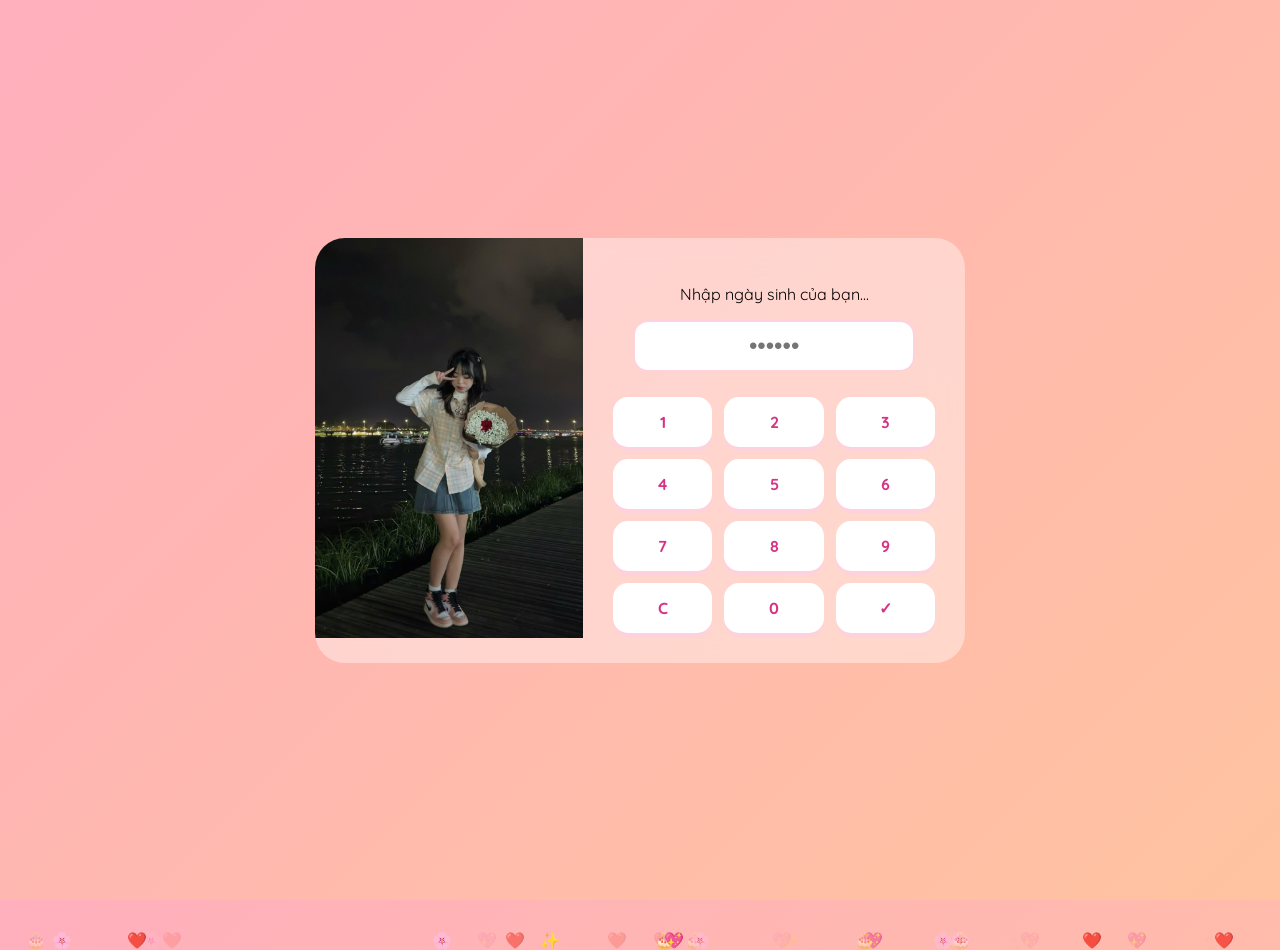
<file: index.html>
<!DOCTYPE html>
<html lang="vi">
<head>
    <meta charset="UTF-8">
    <meta name="viewport" content="width=device-width, initial-scale=1.0">
    <title>Màn hình khóa tình yêu ❤️</title>
    <link rel="stylesheet" href="style_index.css">
</head>
<body>
    <div class="floating-icons" id="iconsContainer"></div>

    <div class="main-card">
        <div class="image-section">
            <img src="img/cun1.jpg" alt="Cún Iuuu" class="side-photo">
        </div>

        <div class="password-section">
            <p class="title-text">Nhập ngày sinh của bạn...</p>
            <input type="password" id="passInput" class="pass-display" placeholder="••••••" readonly>
            
            <div class="keypad">
                <script>
                    // Tự động tạo nút từ 1 đến 9
                    for(let i=1; i<=9; i++) document.write(`<div class="key" onclick="addNumber(${i})">${i}</div>`);
                </script>
                <div class="key btn-clear" onclick="clearPass()">C</div>
                <div class="key" onclick="addNumber(0)">0</div>
                <div class="key btn-check" onclick="checkPass()">✓</div>
            </div>
        </div>
    </div>

    <script>
        let correctPass = "160306"; // Ngày sinh của Út Cún Cún

        function addNumber(n) { 
            const input = document.getElementById('passInput');
            if(input.value.length < 6) input.value += n; 
        }
        function clearPass() { document.getElementById('passInput').value = ""; }
        function checkPass() {
            if(document.getElementById('passInput').value === correctPass) {
                window.location.href = 'card.html'; 
            } else {
                alert("Sai ngày sinh rồi Cún iuuu!");
                clearPass();
            }
        }

        // Hiệu ứng icon bay từ dưới lên
        function createIcons() {
            const container = document.getElementById('iconsContainer');
            const icons = ['❤️', '🎂', '💖', '✨', '🌸'];
            for (let i = 0; i < 30; i++) {
                let span = document.createElement('span');
                span.innerText = icons[Math.floor(Math.random() * icons.length)];
                span.style.left = Math.random() * 100 + 'vw';
                span.style.animationDuration = (Math.random() * 3 + 5) + 's';
                span.style.opacity = Math.random();
                span.className = 'floating-icon';
                container.appendChild(span);
            }
        }
        createIcons();
    </script>
</body>
</html>
</file>
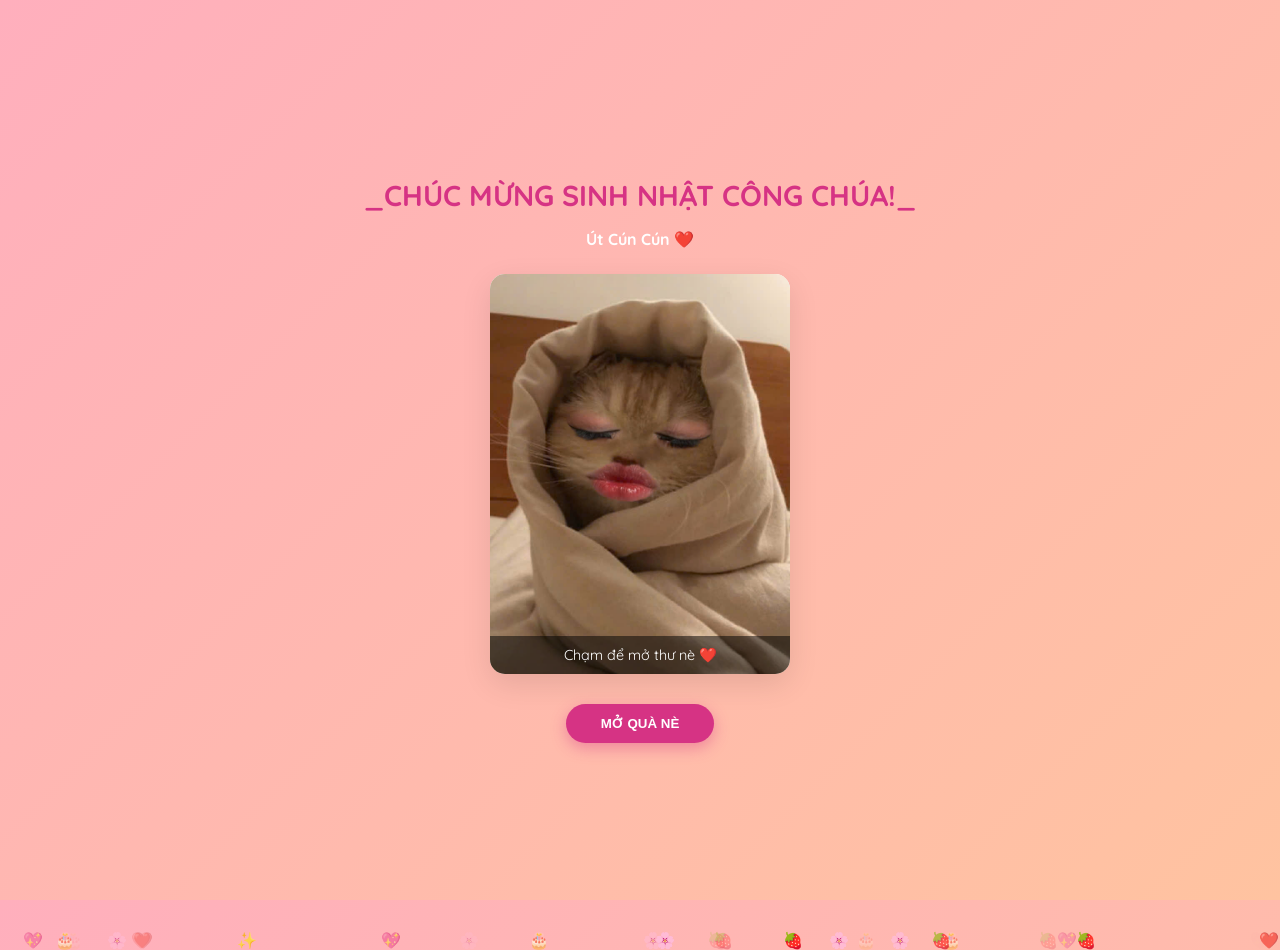
<file: card.html>
<!DOCTYPE html>
<html lang="vi">
<head>
    <meta charset="UTF-8">
    <meta name="viewport" content="width=device-width, initial-scale=1.0">
    <title>Thiệp Chúc Mừng ❤️</title>
    <link rel="stylesheet" href="style_card.css">
</head>
<body>
    <div class="floating-icons" id="iconsContainer"></div>

    <div class="container">
        <h1 class="main-title">_CHÚC MỪNG SINH NHẬT CÔNG CHÚA!_</h1>
        <p class="sub-title">Út Cún Cún ❤️</p>

        <div class="card-wrapper" onclick="this.classList.toggle('open')">
            <div class="card-inside">
                <div class="wish-content">
                    <p class="wish-head">(HAPPY BIRTHDAY)</p>
                    <p>Chúc mừng sinh nhật công chúa,</p>
                    <p>Chúc em có một ngày snzz,</p>
                    <p>Yêu anh thật là nhiều..</p>
                    <p>Chúc em có được tất cả.</p>
                    <p>Chúc em luôn vui vẻ, hạnh phúc ❤️</p>
                    <p>Chúc em luôn xinh đẹp, đáng yêu.</p>
                </div>
            </div>
            <div class="card-cover">
                <img src="img/ut.jpg" alt="Cún Iuuu">
                <div class="tap-hint">Chạm để mở thư nè ❤️</div>
            </div>
        </div>

        <button class="btn-open-gift" onclick="window.location.href='gallery.html'">
            MỞ QUÀ NÈ
        </button>
    </div>

    <script>
        function createIcons() {
            const container = document.getElementById('iconsContainer');
            const icons = ['❤️', '🎂', '💖', '✨', '🌸', '🍓'];
            for (let i = 0; i < 25; i++) {
                let span = document.createElement('span');
                span.innerText = icons[Math.floor(Math.random() * icons.length)];
                span.style.left = Math.random() * 100 + 'vw';
                span.style.animationDuration = (Math.random() * 3 + 5) + 's';
                span.style.opacity = Math.random();
                span.className = 'floating-icon';
                container.appendChild(span);
            }
        }
        createIcons();
    </script>
</body>
</html>
</file>
<file: style_index.css>
/* --- CSS CHO TRANG INDEX --- */
@import url('https://fonts.googleapis.com/css2?family=Quicksand:wght@500;700&display=swap');
body {
    background: linear-gradient(135deg, #ffafbd 0%, #ffc3a0 100%);
    height: 100vh; display: flex; justify-content: center; align-items: center;
    font-family: 'Quicksand', sans-serif; overflow: hidden; margin: 0;
}
.main-card {
    display: flex; background: rgba(255, 255, 255, 0.4); backdrop-filter: blur(15px);
    border-radius: 30px; width: 650px; max-width: 95%; overflow: hidden; z-index: 10;
}
.image-section { flex: 1; height: 400px; }
.side-photo { width: 100%; height: 100%; object-fit: cover; }
.password-section { flex: 1.2; padding: 30px; text-align: center; }
.pass-display {
    width: 80%; font-size: 24px; padding: 10px; border: 2px solid #ffd1dc;
    border-radius: 15px; margin-bottom: 25px; text-align: center; color: #d63384;
}
.keypad { display: grid; grid-template-columns: repeat(3, 1fr); gap: 12px; }
.key {
    background: #fff; padding: 15px; border-radius: 15px; font-weight: 700;
    color: #d63384; cursor: pointer; box-shadow: 0 4px 0 #ffd1dc;
}
.key:active { transform: translateY(4px); box-shadow: none; }
.floating-icon { position: absolute; bottom: -50px; animation: moveUp 5s linear infinite; }
@keyframes moveUp { 100% { transform: translateY(-110vh) rotate(360deg); opacity: 0; } }
</file>
<file: style_card.css>
/* style_card.css */
@import url('https://fonts.googleapis.com/css2?family=Quicksand:wght@500;700&display=swap');

body {
    background: #ffafbd;
    background: linear-gradient(135deg, #ffafbd 0%, #ffc3a0 100%);
    height: 100vh;
    display: flex;
    justify-content: center;
    align-items: center;
    font-family: 'Quicksand', sans-serif;
    margin: 0;
    overflow: hidden;
}

.container { text-align: center; width: 100%; z-index: 10; }

.main-title { color: #d63384; font-size: 1.8rem; margin-bottom: 5px; }
.sub-title { color: white; font-weight: bold; margin-bottom: 25px; }

/* Cấu trúc thiệp mở đôi */
.card-wrapper {
    width: 300px;
    height: 400px;
    margin: 0 auto;
    position: relative;
    cursor: pointer;
    perspective: 1500px;
}

/* Nội dung bên trong (Mặt sau) */
.card-inside {
    position: absolute;
    width: 100%;
    height: 100%;
    background: #fff;
    border-radius: 15px;
    display: flex;
    align-items: center;
    justify-content: center;
    box-shadow: 0 10px 30px rgba(0,0,0,0.1);
}

.wish-content { color: #d63384; padding: 20px; line-height: 1.6; }
.wish-head { font-weight: bold; font-size: 1.2rem; margin-bottom: 15px; }

/* Bìa thiệp (Mặt trước chứa ảnh) */
.card-cover {
    position: absolute;
    width: 100%;
    height: 100%;
    background: #fff;
    border-radius: 15px;
    transition: transform 1s ease;
    transform-origin: left; /* Mở sang trái */
    z-index: 2;
    overflow: hidden;
    backface-visibility: hidden;
}

.card-wrapper.open .card-cover {
    transform: rotateY(-130deg); /* Góc mở thiệp */
}

.card-cover img {
    width: 100%;
    height: 100%;
    object-fit: cover;
}

.tap-hint {
    position: absolute;
    bottom: 0; width: 100%;
    background: rgba(0, 0, 0, 0.5);
    color: white; padding: 10px 0;
    font-size: 0.9rem;
}

/* Nút bấm */
.btn-open-gift {
    background: #d63384;
    color: white;
    border: none;
    padding: 12px 35px;
    border-radius: 25px;
    font-weight: bold;
    margin-top: 30px;
    cursor: pointer;
    box-shadow: 0 5px 15px rgba(214, 51, 132, 0.4);
}

.floating-icon { position: absolute; bottom: -50px; animation: moveUp 6s linear infinite; }
@keyframes moveUp { 100% { transform: translateY(-110vh) rotate(360deg); opacity: 0; } }
</file>
